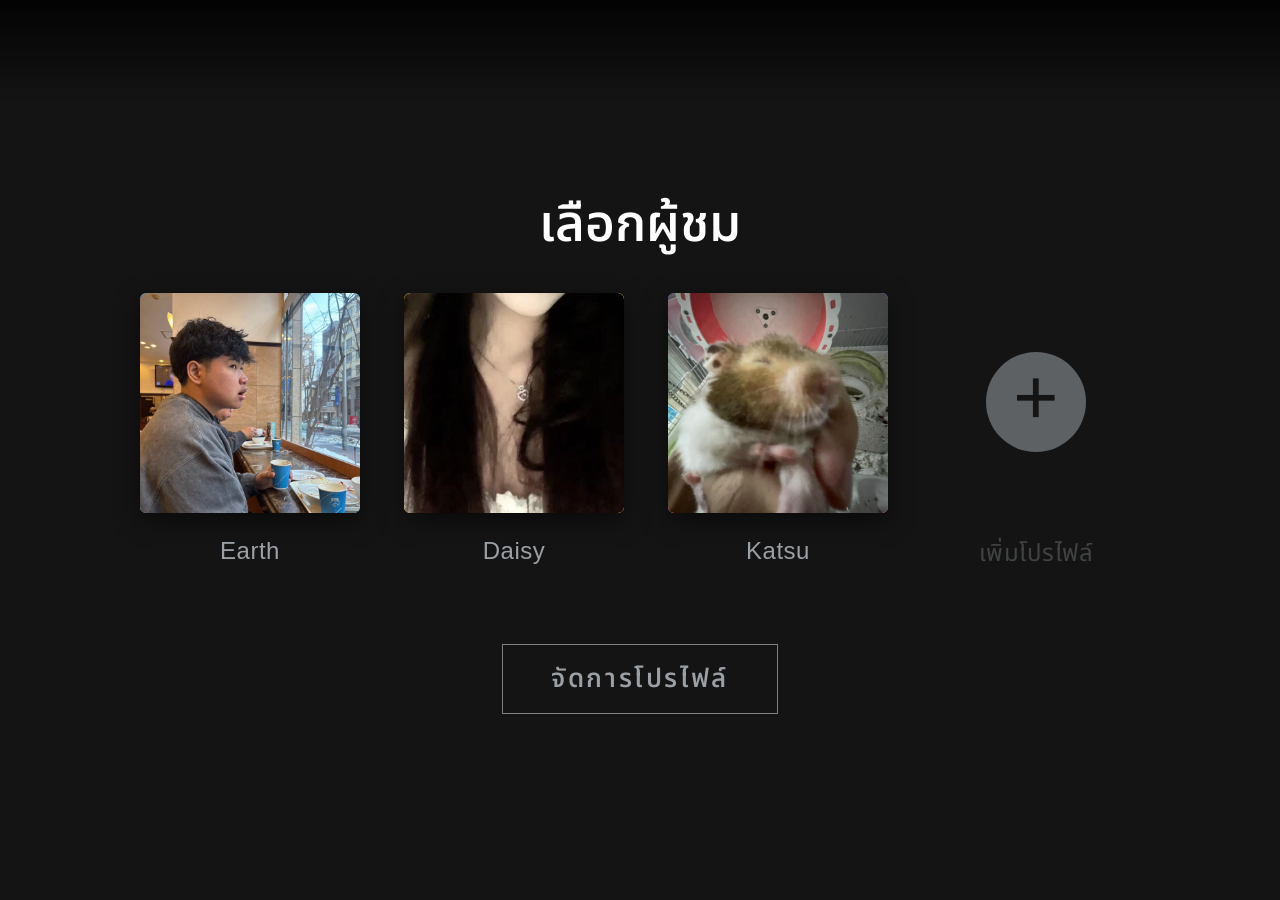
<file: index.html>
<!doctype html>
<html lang="th">
  <head>
    <meta charset="utf-8" />
    <meta name="viewport" content="width=device-width, initial-scale=1" />
    <title>Daisy</title>
    <link rel="stylesheet" href="styles.css" />
  </head>
  <body>
    <div class="top-gradient"></div>
    <div class="page">
      <div class="intro" id="intro">
        <div class="logo"></div>
      </div>

      <main class="who" id="who" aria-hidden="true">
        <h1 class="title">เลือกผู้ชม</h1>
        <div class="profiles" role="list">
          <button class="profile" data-profile="Earth" data-name="Earth" aria-label="Earth profile">
            <div class="avatar avatar-earth" aria-hidden="true">
              <img src="img/earthpfp.jpg" alt="Earth">
            </div>
            <div class="name">Earth</div>
          </button>

          <button class="profile" data-profile="Daisy" data-name="Daisy" aria-label="Daisy profile">
            <div class="avatar avatar-daisy" aria-hidden="true">
              <img src="img/daisypfp.jpg" alt="Daisy">
            </div>
            <div class="name">Daisy</div>
          </button>

          <button class="profile" data-profile="Katsu" data-name="Katsu" aria-label="Katsu profile">
            <div class="avatar avatar-katsu" aria-hidden="true">
              <img src="img/katsupfp.jpg" alt="Katsu">
            </div>
            <div class="name">Katsu</div>
          </button>

          <div class="profile add">
            <div class="avatar avatar-add-box">
              <div class="add-circle">+</div>
            </div>
            <div class="name">เพิ่มโปรไฟล์</div>
          </div>
        </div>
        <div class="manage">จัดการโปรไฟล์</div>
      </main>
    </div>

    <script src="script.js"></script>
  </body>
</html>
</file>
<file: styles.css>
@import url('https://fonts.googleapis.com/css2?family=Noto+Sans+Thai:wght@400;500;600;700;800&display=swap');

:root{
  --bg:#141414;
  --muted:#9aa0a6;
  --accent:#e50914;
}
*{box-sizing:border-box}
html,body{height:100%}
body{
  margin:0;
  min-height:100vh;
  width:100%;
  font-family: 'Noto Sans Thai', Inter, system-ui, -apple-system, 'Segoe UI', Roboto, 'Helvetica Neue', Arial, sans-serif;
  background:var(--bg);
  color:#fff;
  display:flex;
  align-items:center;
  justify-content:center;
  overflow-x:hidden;
}

.page{
  min-height:100vh;
  width:100%;
  max-width:1600px;
  display:grid;
  place-items:center;
  padding:64px 28px;
}

.intro{
  position:fixed;
  inset:0;
  background:var(--bg);
  display:flex;
  align-items:center;
  justify-content:center;
  z-index:20;
}
.logo{
  color:var(--accent);
  font-weight:1200;
  font-size:6rem;
  letter-spacing:6px;
  transform:scale(.6);
  animation:logoZoom 1.6s cubic-bezier(.2,.9,.2,1) forwards;
}
@keyframes logoZoom{
  0%{opacity:0; transform:scale(.6)}
  40%{opacity:1; transform:scale(1.05)}
  100%{opacity:0; transform:scale(10)}
}

.who{
  width:100%;
  max-width:1100px;
  text-align:center;
  opacity:0;
  transform:scale(.98);
  transition:opacity .35s ease, transform .35s ease;
  display:flex;
  flex-direction:column;
  align-items:center;
}

.who.visible{opacity:1; transform:scale(1)}
.title{
  font-size:clamp(2.4rem, 4vw, 4.6rem);
  margin:0 0 28px 0;
  font-weight:550;
}

.profiles{
  display:flex;
  flex-wrap:wrap;
  gap:clamp(22px, 2.5vw, 34px);
  align-items:flex-start;
  justify-content:center;
  width:100%;
}

.profile{
  background:transparent;
  border:0;
  color:var(--muted);
  display:flex;
  flex-direction:column;
  gap:24px;
  align-items:center;
  cursor:pointer;
  transition:transform .18s ease, color .18s ease;
}

.profile:focus{outline:2px solid rgba(255,255,255,.08); border-radius:12px}
.profile .avatar img{width:100%;height:100%;object-fit:cover;display:block;border-radius:inherit}
.profile .avatar{
  width:min(220px, max(160px, 18vw));
  height:min(220px, max(160px, 18vw));
  border-radius:6px;
  box-shadow:0 8px 24px rgba(0,0,0,.5);
  display:flex;
  align-items:center;
  justify-content:center;
  font-size:48px;
  overflow:hidden;
}

.profile .name{font-size:24px; letter-spacing:0.02em;}
.profile:hover{transform:scale(1.05); color:#fff}
.profile:not(.add):hover .avatar {
  outline: 3px solid #fff;
  outline-offset: 0px;
}

.profile .lock-badge{
  margin-top:10px;
  display:flex;
  align-items:center;
  gap:8px;
  font-size:14px;
  color:#c3c3c3;
}
.profile .lock-icon{
  display:inline-flex;
  width:24px;
  height:24px;
  align-items:center;
  justify-content:center;
  background:rgba(0,0,0,.5);
  border-radius:6px;
  font-size:14px;
  color:#fff;
}

.profile.add .avatar-add-box {
  background: transparent;
  box-shadow: none;
  display: flex;
  align-items: center;
  justify-content: center;
  transition: background 0.2s ease;
}

.add-circle {
  width: 100px;
  height: 100px;
  background: var(--muted);
  border-radius: 50%;
  display: flex;
  align-items: center;
  justify-content: center;
  font-size: 5rem;
  font-weight: 400;
  color: var(--bg);
  transition: all 0.2s ease;
  font-size: 80px;
}

.profile.add .name {
  color: var(--muted);
}

.profile.add:hover .avatar-add-box {
  background: #e5e5e5;
  border-radius: 6px;
}

.profile.add:hover .add-circle {
  color: #e5e5e5;
}

.profile.add:hover .name {
  color: #fff;
}

.avatar-earth{background:linear-gradient(180deg,#2b9cff,#63b7ff)}
.avatar-daisy{background:linear-gradient(180deg,#ffd24a,#ffb84d)}
.avatar-katsu{background:linear-gradient(180deg,#8e6bff,#ff6db9)}
.avatar-add{background:#666;color:#222;font-weight:700;font-size:64px;border-radius:12px;width:140px;height:140px;display:flex;align-items:center;justify-content:center}
.add{cursor:default; opacity:.55}
.add .name{opacity:.6}
.disabled{pointer-events:none}

.profile.selected{animation:pop .42s cubic-bezier(.2,.9,.2,1) forwards}
@keyframes pop{
  0%{transform:scale(1); box-shadow:0 6px 18px rgba(0,0,0,.6)}
  50%{transform:scale(1.42)}
  100%{transform:scale(1);}
}

.manage{
  margin-top:72px;
  color:var(--muted);
  border:1px solid #808080;
  display:inline-block;
  padding:14px 48px;
  border-radius:0;
  font-weight:550;
  font-size:26px;
  letter-spacing: 0.1em;
}

.pin-screen{
  position:fixed;
  inset:0;
  background:#000;
  display:flex;
  align-items:center;
  justify-content:center;
  z-index:30;
}
.pin-screen.hidden{display:none}
.pin-card{
  position:relative;
  width:min(520px,calc(100% - 48px));
  background:#000;
  border:none;
  border-radius:0;
  padding:42px 36px;
  text-align:center;
}
.pin-title{
  color:#aaa;
  font-size:14px;
  margin-bottom:16px;
}
.pin-card h2{
  font-size:2rem;
  margin:0 0 18px;
  line-height:1.1;
}
.pin-notice{
  color:#bbb;
  font-size:15px;
  margin-bottom:22px;
}
.pin-boxes{
  display:flex;
  justify-content:center;
  gap:12px;
  margin-bottom:24px;
}
.pin-cell{
  width:76px;
  height:76px;
  border:1px solid #fff;
  border-radius:10px;
  display:inline-flex;
  align-items:center;
  justify-content:center;
  font-size:32px;
  color:#111;
  background:#fff;
  text-align:center;
}
.pin-cell:focus-within{
  border-color:#fff;
  box-shadow:none;
  outline:none;
}
.pin-digit{
  width:100%;
  height:100%;
  border:none;
  background:transparent;
  color:#111;
  font-size:32px;
  text-align:center;
  caret-color:transparent;
  font-weight:700;
}
.pin-digit::-webkit-textfield-decoration-container,
.pin-digit::-webkit-inner-spin-button,
.pin-digit::-webkit-outer-spin-button{
  -webkit-appearance:none;
  margin:0;
}
.pin-digit:-moz-focusring{
  color:transparent;
  text-shadow:0 0 0 #fff;
}
.pin-submit{
  width:100%;
  padding:14px 18px;
  background:#e50914;
  color:#fff;
  border:none;
  border-radius:8px;
  font-size:1rem;
  cursor:pointer;
  margin-bottom:16px;
}
.pin-error{
  color:#ff5a5a;
  font-size:14px;
  margin-top:-6px;
  margin-bottom:12px;
  opacity:0;
  transition:opacity .2s ease;
}
.pin-error.visible{opacity:1}
.pin-help{
  color:#888;
  font-size:14px;
}

.top-gradient {
  position: fixed;
  top: 0;
  left: 0;
  width: 100%;
  height: 100px;
  
  background: linear-gradient(to bottom, rgba(0, 0, 0, 0.85) 0%, transparent 100%);
  
  pointer-events: none; 
  
  z-index: 10;
}


@media (max-width: 834px) {
  .logo-text { font-size: 3rem; }
  .animated-logo.transform-state .logo-text { font-size: 4rem; }
  .hero-content { width: 80%; bottom: 15%; }
  .hero-buttons .btn { font-size: 1rem; padding: 8px 20px; }
}

@media (max-width:1200px){
  .page{padding:56px 24px;}
  .profiles{gap:24px;}
  .profile .name{font-size:15px}
  .manage{margin-top:34px;padding:13px 24px;}
}

@media (max-width:1024px){
  .page{padding:48px 22px;}
  .profiles{gap:22px;}
  .profile .avatar{width:min(200px, max(150px, 20vw));height:min(200px, max(150px, 20vw));}
  .profile .name{font-size:15px}
  .manage{margin-top:32px;padding:12px 24px;}
}

@media (max-width:834px){
  .page{padding:32px 20px;}
  .title{font-size:3rem;}
  .profiles{gap:20px;}
  .profile .avatar{width:140px;height:140px;}
  .manage{padding:12px 22px;}
}

@media (max-width:480px){
  .page{padding:24px 18px;}
  .title{font-size:2.2rem;}
  .profiles{gap:16px;}
  .profile{gap:16px;}
  .profile .avatar{width:120px;height:120px;}
  .profile .name{font-size:14px}
  .manage{margin-top:28px;padding:10px 20px;}
}

body.main-page-body {
  background: #141414;
  margin: 0;
  overflow-x: hidden;
  overflow-y: auto; 
  max-width: 100vw; 
  font-family: 'Noto Sans Thai', sans-serif;
  color: #fff;
  display: block; 
}


.netflix-navbar {
  position: fixed;
  top: 0;
  left: 0;
  width: 100%;
  height: 68px;
  padding: 0 4%;
  display: flex;
  justify-content: space-between;
  align-items: center;
  z-index: 50;
  background: linear-gradient(to bottom, rgba(0,0,0,0.8) 10%, rgba(0,0,0,0));
  transition: background-color 0.4s;
}
.netflix-navbar.scrolled {
  background-color: #141414;
}
.nav-left, .nav-right { display: flex; align-items: center; }

.nav-logo-img {
  height: 64px; 
  width: auto; 
  margin-right: 20px; 
  object-fit: contain; 
  cursor: pointer;
  transition: transform 0.2s ease;
}


.nav-logo-img:hover {
  transform: scale(1.05);
}
.nav-links { list-style: none; display: flex; gap: 20px; padding: 0; margin: 0; }
.nav-links a { color: #e5e5e5; text-decoration: none; font-size: 14px; transition: color 0.4s; }
.nav-links li.active a { color: #fff; font-weight: 500; }
.nav-right { gap: 20px; font-size: 14px; }
.nav-icon { width: 24px; height: 24px; cursor: pointer; }
.nav-profile {
  position: relative;
  display: flex;
  align-items: center;
  gap: 10px;
  cursor: pointer;
  padding: 6px 8px;
  border-radius: 6px;
}
.nav-profile:hover,
.nav-profile.open {
  background: rgba(255, 255, 255, 0.1);
}
.profile-name {
  color: #fff;
  font-size: 14px;
  font-weight: 500;
}
.avatar-small { width: 32px; height: 32px; border-radius: 4px; object-fit: cover; }
.caret {
  font-size: 12px;
  color: #ddd;
  transition: transform 0.2s ease;
}
.nav-profile.open .caret {
  transform: rotate(180deg);
}
.profile-menu {
  position: absolute;
  top: calc(100% + 10px);
  right: 0;
  min-width: 180px;
  padding: 8px 0;
  border-radius: 8px;
  background: rgba(20, 20, 20, 0.9);
  border: 1px solid rgba(255, 255, 255, 0.14);
  box-shadow: 0 12px 28px rgba(0, 0, 0, 0.35);
  backdrop-filter: blur(10px);
  display: none;
  z-index: 60;
}
.profile-menu.show {
  display: block;
}
.profile-menu-item {
  width: 100%;
  border: none;
  background: transparent;
  color: #fff;
  padding: 12px 16px;
  text-align: left;
  cursor: pointer;
  font-size: 14px;
  font-family: inherit;
}
.profile-menu-item:hover {
  background: rgba(255, 255, 255, 0.12);
}


.hero-section {
  position: relative;
  width: 100%;
  height: 100vh; 
  background: #000;
}
.video-background {
  position: absolute;
  top: 0;
  left: 0;
  width: 100%;
  height: 100%;
  overflow: hidden;
}
.video-background video {
  width: 100%;
  height: 100%;
  object-fit: cover; 
  position: absolute;
  top: 0;
  left: 0;
}
.video-vignette {
  position: absolute;
  inset: 0;
  background: 
    linear-gradient(to top, #141414 0%, transparent 30%),
    linear-gradient(to right, rgba(20, 20, 20, 0.9) 0%, transparent 50%);
    
  z-index: 2;
  pointer-events: none;
}


.hero-content {
  position: absolute;
  bottom: 20%; 
  left: 4%; 
  z-index: 2;
  width: 36%; 
}
.animated-logo { margin-bottom: 24px; }
.logo-details { color: rgba(255,255,255,0.9); font-size: 1.2rem; font-weight: 700; letter-spacing: 4px; margin-bottom: 4px; transition: all 1.2s ease; transform-origin: left bottom; }
.logo-text { font-size: 4rem; font-weight: 800; margin: 0; line-height: 1; text-shadow: 2px 2px 8px rgba(0,0,0,0.6); transition: all 1.2s ease; transform-origin: left bottom; }
.animated-logo.transform-state .logo-details { opacity: 0; transform: translateY(20px); margin-bottom: -20px; }
.animated-logo.transform-state .logo-text { font-size: 6.5rem; }
.hero-description { font-size: 1.2vw; font-weight: 400; line-height: 1.5; text-shadow: 2px 2px 4px rgba(0,0,0,0.45); margin: 1vw 0 1.5vw 0; }


.hero-buttons { display: flex; gap: 12px;}
.hero-buttons .btn {
  display: flex;
  align-items: center;
  justify-content: center;
  gap: 10px;
  padding: 8px 24px;
  border-radius: 4px;
  font-size: 1.2rem;
  font-weight: 700;
  border: none;
  cursor: pointer;
  transition: background 0.2s, transform 0.1s;
  
  
  font-family: 'Noto Sans Thai', Inter, system-ui, -apple-system, 'Segoe UI', Roboto, 'Helvetica Neue', Arial, sans-serif;
}
.btn-icon { width: 28px; height: 28px; }
.play-btn { background: white; color: black; }
.info-btn { background: rgba(109, 109, 110, 0.7); color: white; }


.age-rating {
  position: absolute;
  bottom: 25%;
  right: 0;
  background: rgba(51,51,51,0.6);
  border-left: 3px solid #d9d9d9;
  padding: 8px 40px 8px 12px;
  font-size: 1.2rem;
  font-weight: 500;
  z-index: 5;
}


.main-content {
  position: relative;
  z-index: 10;
  margin-top: -8vw; 
  padding-bottom: 50px;
}

.content-row {
  padding: 0 4%;
  margin-bottom: 3vw;
}

.row-title {
  font-size: 1.4vw;
  font-weight: 600;
  margin-bottom: 0.8vw;
  color: #e5e5e5;
}

.row-posters {
  display: flex;
  gap: 0.5vw; 
}


.poster {
  flex: 0 0 calc(16.666666% - 0.42vw);
  border-radius: 4px;
  overflow: hidden;
  background: #222;
  aspect-ratio: 16 / 9;
  
}


.poster img {
  width: 100%;
  height: 100%;
  object-fit: cover;
  pointer-events: none; 
}




.static-bg {
  position: absolute;
  inset: 0;
  background-size: cover;
  background-position: center;
  z-index: 1; 
  transition: opacity 1s ease-in-out;
}
.static-bg.fade-out {
  opacity: 0; 
}


.hidden-video {
  opacity: 0;
  z-index: 0;
  transition: opacity 1s ease-in-out;
}
.hidden-video.fade-in {
  opacity: 1; 
}


.hero-description {
  transition: opacity 0.8s ease, transform 0.8s ease;
  
}
.hero-description.hide {
  opacity: 0;
  transform: translateY(10px);
  pointer-events: none; 
}


.video-vignette {
  z-index: 2;
  pointer-events: none;
}




.fade-out-ui {
  opacity: 0 !important;
  pointer-events: none;
  transition: opacity 0.5s ease;
}


.zoom-in-bg {
  transform: scale(1.5); 
  transition: transform 1.5s cubic-bezier(0.5, 0, 0.1, 1);
}


.loading-screen {
  position: fixed;
  inset: 0;
  background: #000;
  z-index: 100;
  display: flex;
  align-items: center;
  justify-content: center;
  opacity: 0;
  pointer-events: none;
  transition: opacity 0.5s ease;
}
.loading-screen.visible {
  opacity: 1;
  pointer-events: auto;
}


.netflix-spinner {
  width: 60px;
  height: 60px;
  border: 4px solid rgba(229, 9, 20, 0.3);
  border-top-color: #E50914;
  border-radius: 50%;
  animation: spin 1s linear infinite;
}
@keyframes spin {
  to { transform: rotate(360deg); }
}


.fullscreen-player {
  position: fixed;
  inset: 0;
  background: #000;
  z-index: 200;
  opacity: 0;
  pointer-events: none;
  transition: opacity 0.8s ease;
  display: flex;
  align-items: center;
  justify-content: center;
}
.fullscreen-player.visible {
  opacity: 1;
  pointer-events: auto;
}
.fullscreen-player video {
  width: 100%;
  height: 100%;
  outline: none;
}
.back-btn {
  position: absolute;
  top: 30px;
  left: 30px;
  background: transparent;
  color: #fff;
  border: none;
  font-size: 1.2rem;
  font-family: inherit;
  display: flex;
  align-items: center;
  gap: 10px;
  cursor: pointer;
  z-index: 201;
  text-shadow: 1px 1px 4px rgba(0,0,0,0.8);
  transition: transform 0.2s;
}
.back-btn:hover {
  transform: scale(1.1);
}
.back-btn svg { width: 28px; height: 28px; }


.fullscreen-player {
  position: fixed;
  inset: 0;
  background: #000;
  z-index: 200;
  opacity: 0;
  pointer-events: none;
  transition: opacity 0.8s ease;
}
.fullscreen-player.visible {
  opacity: 1;
  pointer-events: auto;
}
.fullscreen-player video {
  width: 100%;
  height: 100%;
  object-fit: contain;
}


.player-ui {
  position: absolute;
  inset: 0;
  display: flex;
  flex-direction: column;
  justify-content: space-between;
  opacity: 1;
  transition: opacity 0.3s;
}


.player-top-bar {
  padding: 30px;
  background: linear-gradient(to bottom, rgba(0,0,0,0.7) 0%, transparent 100%);
}
.player-bottom-bar {
  padding: 20px 40px;
  background: linear-gradient(to top, rgba(0,0,0,0.85) 0%, transparent 100%);
}


.control-btn {
  background: transparent;
  border: none;
  color: #fff;
  cursor: pointer;
  padding: 8px;
  transition: transform 0.2s, color 0.2s;
}
.control-btn:hover {
  transform: scale(1.1);
}
.control-btn svg {
  width: 28px;
  height: 28px;
}


.progress-container {
  position: relative;
  height: 20px; 
  cursor: pointer;
  display: flex;
  align-items: center;
  margin-bottom: 10px;
}
.progress-bar-bg {
  width: 100%;
  height: 4px;
  background: rgba(255,255,255,0.3);
  border-radius: 2px;
}
.progress-bar-fill {
  position: absolute;
  left: 0;
  height: 4px;
  background: #E50914; 
  border-radius: 2px;
  width: 0%;
  pointer-events: none;
}
.progress-dot {
  position: absolute;
  left: 0%;
  width: 16px;
  height: 16px;
  background: #E50914;
  border-radius: 50%;
  transform: translateX(-50%);
  pointer-events: none;
  opacity: 0; 
  transition: opacity 0.2s;
}
.progress-container:hover .progress-dot {
  opacity: 1;
}


.controls-row {
  display: flex;
  align-items: center;
  justify-content: space-between;
}
.controls-left, .controls-right {
  display: flex;
  gap: 15px;
  width: 200px;
}
.controls-right {
  justify-content: flex-end;
}
.controls-center {
  font-family: 'Noto Sans Thai', Inter, system-ui, -apple-system, 'Segoe UI', Roboto, 'Helvetica Neue', Arial, sans-serif;
  font-size: 1.1rem;
  font-weight: 500;
  color: #fff;
  letter-spacing: 1px;
}

.movie-title-player {
  font-family: 'Noto Sans Thai', Inter, system-ui, -apple-system, 'Segoe UI', Roboto, 'Helvetica Neue', Arial, sans-serif;
  font-size: 1.2rem;
  font-weight: 600;
  color: #fff;
  letter-spacing: 1px;
}


.modal-overlay {
  position: fixed;
  inset: 0;
  background: rgba(0, 0, 0, 0.7);
  z-index: 300;
  display: flex;
  justify-content: center;
  align-items: flex-start;
  padding-top: 30px;
  overflow-y: auto; 
  opacity: 0;
  pointer-events: none;
  transition: opacity 0.3s ease;
}
.modal-overlay.open {
  opacity: 1;
  pointer-events: auto;
}

.modal-container {
  width: 100%;
  max-width: 850px;
  background: #181818; 
  border-radius: 10px;
  position: relative;
  margin-bottom: 50px;
  box-shadow: 0 15px 50px rgba(0,0,0,0.8);
  overflow: hidden;
  transform: scale(0.95);
  transition: transform 0.3s ease;
}
.modal-overlay.open .modal-container {
  transform: scale(1);
}

.modal-close-btn {
  position: absolute;
  top: 15px;
  right: 15px;
  width: 36px;
  height: 36px;
  background: #181818;
  color: white;
  border: none;
  border-radius: 50%;
  cursor: pointer;
  z-index: 10;
  display: flex;
  align-items: center;
  justify-content: center;
  transition: background 0.2s;
}
.modal-close-btn:hover { background: #333; }
.modal-close-btn svg { width: 20px; height: 20px; }


.modal-hero {
  position: relative;
  width: 100%;
  height: 480px;
  background: #000;
}
.modal-video, .modal-static-bg {
  position: absolute;
  inset: 0;
  width: 100%;
  height: 100%;
  object-fit: cover;
}
.modal-static-bg {
  background-size: cover;
  background-position: center;
  opacity: 0;
  transition: opacity 1s ease;
  z-index: 2;
}
.modal-static-bg.show { opacity: 1; }

.modal-vignette {
  position: absolute;
  inset: 0;
  background: linear-gradient(to top, #181818 0%, transparent 40%);
  z-index: 3;
}

.modal-hero-content {
  position: absolute;
  bottom: 5%;
  left: 40px;
  right: 40px;
  z-index: 4;
}
.modal-netflix-text {
  color: #E50914;
  font-size: 14px;
  font-weight: 800;
  letter-spacing: 2px;
  margin-bottom: -5px;
}
.modal-title-text {
  font-size: 3rem;
  font-weight: 700;
  margin: 0;
  text-shadow: 2px 2px 4px rgba(0,0,0,0.5);
}
.modal-sub-text {
  font-size: 14px;
  letter-spacing: 2px;
  font-weight: 500;
  margin-bottom: 20px;
}


.modal-controls {
  display: flex;
  justify-content: space-between;
  align-items: center;
}
.modal-controls-left { display: flex; gap: 10px; align-items: center; }
.icon-circle-btn {
  width: 40px; height: 40px;
  border-radius: 50%;
  background: rgba(42,42,42,0.6);
  border: 2px solid rgba(255,255,255,0.5);
  color: white;
  display: flex; align-items: center; justify-content: center;
  cursor: pointer;
  transition: border-color 0.2s, background 0.2s;
}
.icon-circle-btn:hover {
  border-color: white;
  background: rgba(42,42,42,0.9);
}
.icon-circle-btn svg { width: 20px; height: 20px; }


.modal-details {
  padding: 0 40px 40px 40px;
  font-size: 15px;
  line-height: 1.5;
}
.modal-columns {
  display: flex;
  gap: 40px;
  margin-bottom: 30px;
}
.modal-col-left { flex: 2; }
.modal-col-right { flex: 1; font-size: 14px; }

.modal-meta { display: flex; gap: 10px; align-items: center; margin-bottom: 10px; font-weight: 500; }
.match-score { color: #fff; }
.badge-box { border: 1px solid rgba(255,255,255,0.4); padding: 1px 4px; border-radius: 3px; font-size: 12px; }
.modal-age-row { display: flex; gap: 10px; align-items: center; margin-bottom: 10px; font-weight: 500; }
.age-box { border: 1px solid rgba(255,255,255,0.4); padding: 2px 6px; font-size: 13px; }

.modal-top10 { display: flex; gap: 10px; align-items: center; margin-bottom: 20px; }
.top10-badge { background: #E50914; color: white; padding: 2px 6px; font-weight: 800; border-radius: 3px; font-size: 12px;}
.top10-text { font-weight: 700; font-size: 16px; }

.modal-synopsis { margin-bottom: 20px; font-size: 16px;}

.info-line { margin-bottom: 10px; }
.info-label { color: #777; }
.more-text { font-style: italic; cursor: pointer; }


.modal-about { border-top: 1px solid #404040; padding-top: 20px; font-size: 14px; }
.about-title { font-size: 20px; font-weight: 400; margin-bottom: 20px; }
.align-center { display: flex; align-items: center; gap: 10px; }
.mt-2 { margin-top: 20px; }


@media (max-width: 768px) {
  .modal-columns { flex-direction: column; gap: 20px; }
  .modal-title-text { font-size: 2rem; }
  .modal-hero { height: 300px; }
}


#modalPlayBtn {
  display: flex;
  align-items: center;
  justify-content: center;
  gap: 10px;
  padding: 8px 24px;
  border-radius: 4px;
  font-size: 1.2rem;
  font-weight: 700;
  border: none;
  cursor: pointer;
  background: white;
  color: black;
  font-family: inherit; 
  transition: background 0.2s, transform 0.1s;
}

#modalPlayBtn:hover {
  background: rgba(255,255,255,0.75);
}

#modalPlayBtn:active {
  transform: scale(0.95);
}

#modalPlayBtn .btn-icon {
  width: 28px;
  height: 28px;
}
</file>
